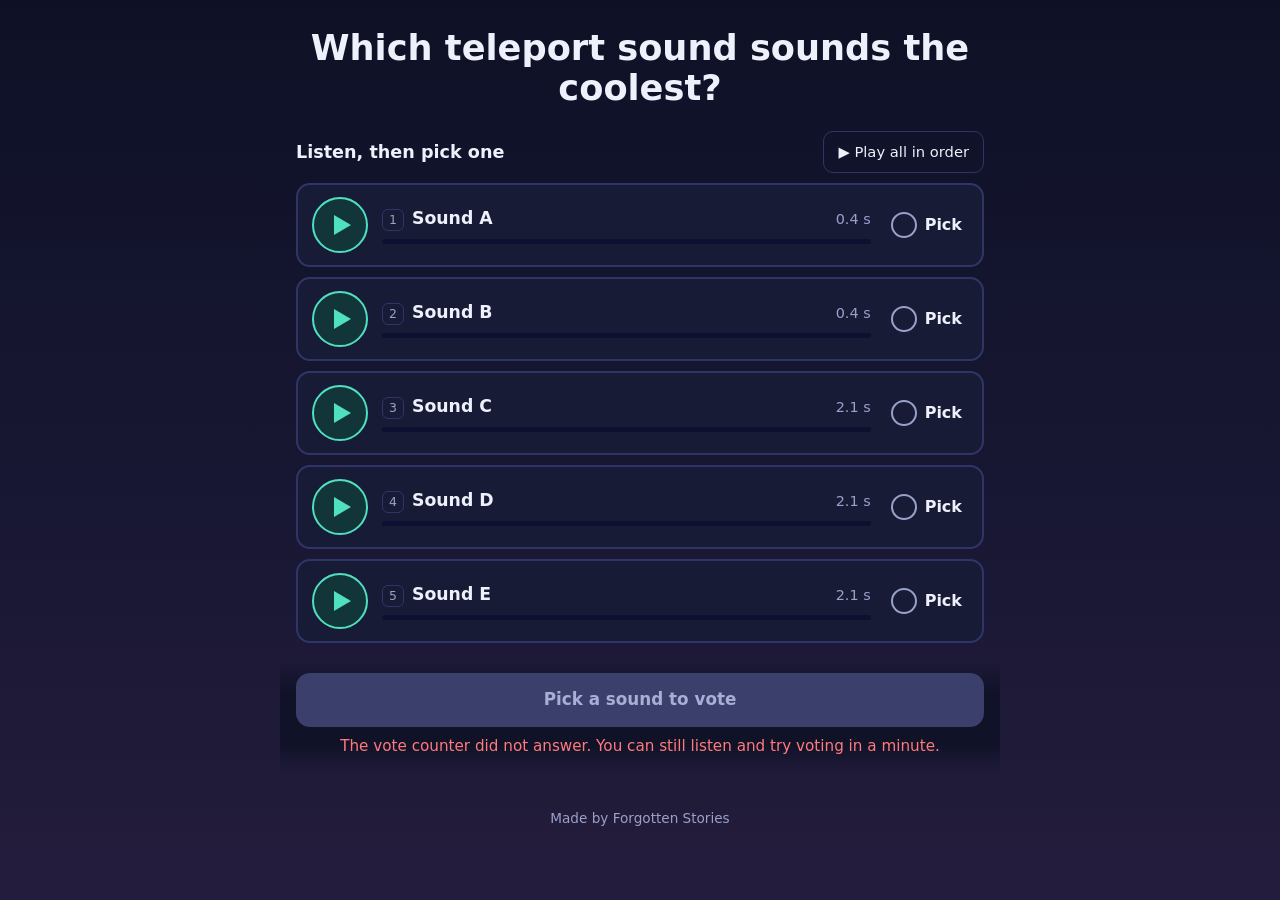
<file: index.html>
<!doctype html>
<html lang="en">
<head>
  <meta charset="utf-8">
  <meta name="viewport" content="width=device-width, initial-scale=1">
  <title>Sound poll</title>
  <meta name="description" content="Listen to the sounds and vote for your favourite.">
  <meta name="theme-color" content="#0e1126">
  <link rel="icon" href="data:image/svg+xml,%3Csvg xmlns='http://www.w3.org/2000/svg' viewBox='0 0 32 32'%3E%3Ccircle cx='16' cy='16' r='15' fill='%23171b36' stroke='%234fe0c0' stroke-width='2'/%3E%3Cpath d='M12 9l12 7-12 7z' fill='%234fe0c0'/%3E%3C/svg%3E">
  <link rel="stylesheet" href="css/style.css">
</head>
<body>
  <main class="wrap">
    <header class="head">
      <h1 id="title">Loading the poll…</h1>
      <p id="description" class="lead"></p>
    </header>

    <div id="banner" class="banner" hidden></div>

    <section aria-labelledby="listen-title">
      <div class="listen-head">
        <h2 id="listen-title">Listen, then pick one</h2>
        <button id="play-all" class="ghost" type="button">&#9654; Play all in order</button>
      </div>
      <ul id="options" class="options"></ul>
    </section>

    <div class="vote-bar">
      <button id="submit" class="primary" type="button" disabled>Pick a sound to vote</button>
      <p id="status" class="status" role="status" aria-live="polite"></p>
    </div>

    <section id="results" class="results" hidden aria-labelledby="results-title">
      <div class="results-head">
        <h2 id="results-title">Results</h2>
        <span id="results-total" class="muted"></span>
      </div>
      <ul id="results-list" class="results-list"></ul>
      <p class="results-foot">
        <button id="change-vote" class="link" type="button" hidden>Change my vote</button>
        <span id="results-updated" class="muted"></span>
      </p>
    </section>

    <footer class="foot">Made by Forgotten Stories</footer>
  </main>

  <noscript><p class="noscript">This poll needs JavaScript to play the sounds and count the votes.</p></noscript>
  <script src="config.js"></script>
  <script src="js/poll.js"></script>
  <script src="js/vote-page.js"></script>
</body>
</html>
</file>
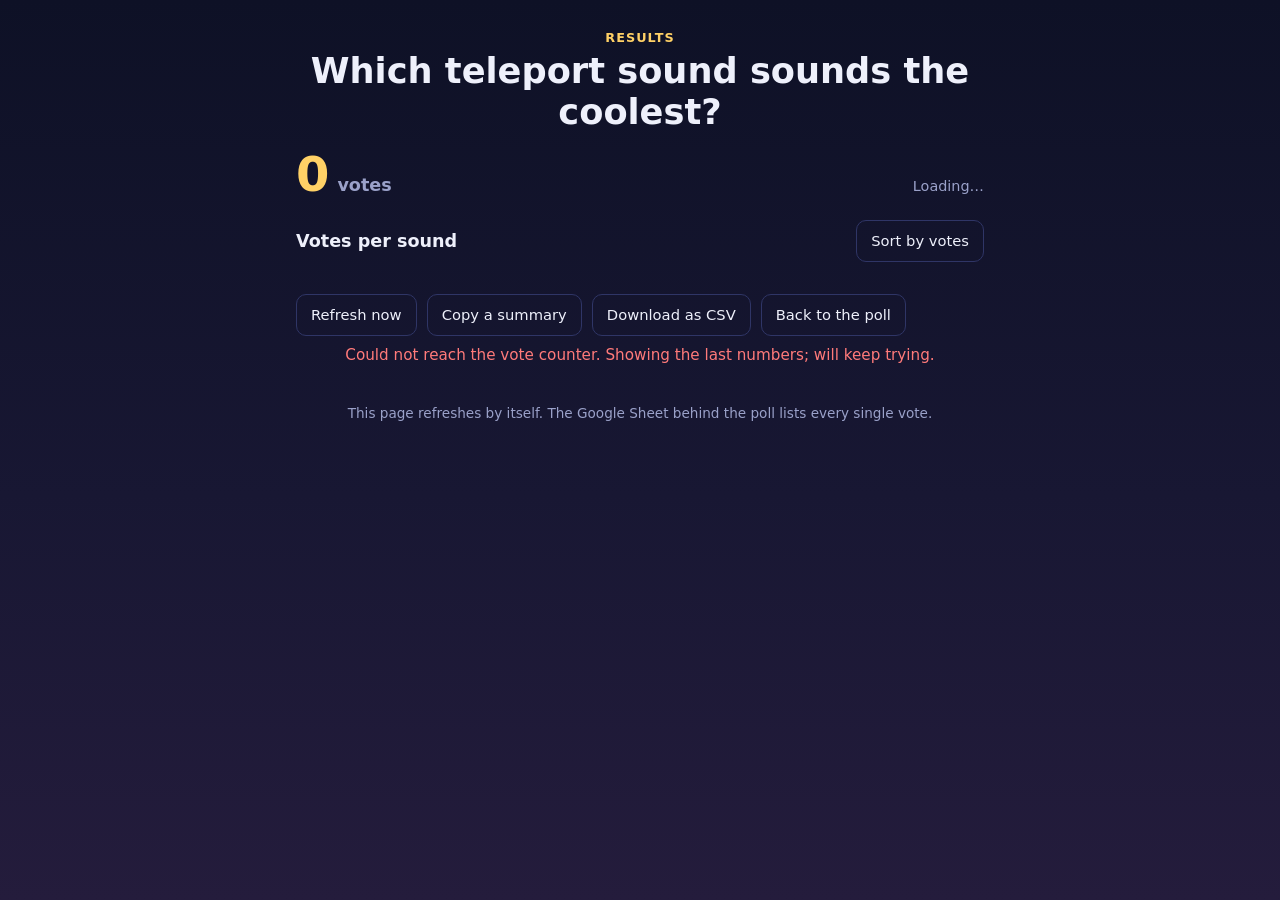
<file: results.html>
<!doctype html>
<html lang="en">
<head>
  <meta charset="utf-8">
  <meta name="viewport" content="width=device-width, initial-scale=1">
  <title>Poll results</title>
  <meta name="robots" content="noindex">
  <meta name="theme-color" content="#0e1126">
  <link rel="icon" href="data:image/svg+xml,%3Csvg xmlns='http://www.w3.org/2000/svg' viewBox='0 0 32 32'%3E%3Ccircle cx='16' cy='16' r='15' fill='%23171b36' stroke='%234fe0c0' stroke-width='2'/%3E%3Cpath d='M12 9l12 7-12 7z' fill='%234fe0c0'/%3E%3C/svg%3E">
  <link rel="stylesheet" href="css/style.css">
</head>
<body>
  <main class="wrap">
    <header class="head">
      <p class="eyebrow">Results</p>
      <h1 id="title">Loading…</h1>
      <p id="description" class="lead"></p>
    </header>

    <div id="banner" class="banner" hidden></div>

    <section class="totals" aria-live="polite">
      <div class="big"><span id="total">0</span><small id="total-label">votes</small></div>
      <div class="muted" id="updated">Loading…</div>
    </section>

    <section aria-labelledby="results-title">
      <div class="results-head">
        <h2 id="results-title">Votes per sound</h2>
        <button id="sort" class="ghost" type="button">Sort by votes</button>
      </div>
      <ul id="results-list" class="results-list"></ul>
    </section>

    <div class="actions">
      <button id="refresh" class="ghost" type="button">Refresh now</button>
      <button id="copy" class="ghost" type="button">Copy a summary</button>
      <button id="csv" class="ghost" type="button">Download as CSV</button>
      <a class="ghost as-button" href="index.html">Back to the poll</a>
    </div>
    <p id="status" class="status" role="status" aria-live="polite"></p>

    <footer class="foot">This page refreshes by itself. The Google Sheet behind the poll lists every single vote.</footer>
  </main>

  <noscript><p class="noscript">This page needs JavaScript.</p></noscript>
  <script src="config.js"></script>
  <script src="js/poll.js"></script>
  <script src="js/results-page.js"></script>
</body>
</html>
</file>
<file: css/style.css>
:root {
  --bg: #0e1126;
  --bg-2: #241c3c;
  --panel: #171b36;
  --panel-2: #1f2447;
  --line: #2f3566;
  --text: #eef0fb;
  --muted: #9aa1c9;
  --gold: #ffd166;
  --teal: #4fe0c0;
  --bad: #ff7a7a;
  --good: #7ee0a0;
  --radius: 14px;
  color-scheme: dark;
}

* { box-sizing: border-box; }

html { -webkit-text-size-adjust: 100%; }

body {
  margin: 0;
  min-height: 100vh;
  background: var(--bg) linear-gradient(180deg, var(--bg) 0%, #181733 55%, var(--bg-2) 100%) fixed;
  color: var(--text);
  font: 16px/1.5 system-ui, -apple-system, "Segoe UI", Roboto, "Helvetica Neue", Arial, sans-serif;
}

.wrap { max-width: 720px; margin: 0 auto; padding: 28px 16px 56px; }

.head { margin-bottom: 18px; text-align: center; }
.eyebrow { margin: 0 0 4px; color: var(--gold); font-weight: 700; letter-spacing: .08em; text-transform: uppercase; font-size: .8rem; }
h1 { margin: 0 0 6px; font-size: clamp(1.6rem, 5vw, 2.2rem); line-height: 1.15; }
h2 { margin: 0; font-size: 1.1rem; }
.lead { margin: 0; color: var(--muted); }
.muted { color: var(--muted); font-size: .9rem; }

.banner { margin: 0 0 18px; padding: 10px 14px; border-radius: 10px; border: 1px solid var(--line); background: var(--panel); font-size: .92rem; }
.banner.warn { border-color: #7a6320; background: #2a2412; color: #ffe9a8; }
.banner.info { border-color: #2d5a73; background: #122632; color: #bfe6ff; }

.listen-head, .results-head { display: flex; align-items: center; justify-content: space-between; gap: 12px; margin: 22px 0 10px; flex-wrap: wrap; }

button { font: inherit; color: inherit; cursor: pointer; }
button:focus-visible, input:focus-visible + span, .as-button:focus-visible { outline: 3px solid var(--gold); outline-offset: 2px; }

.ghost, .as-button {
  display: inline-block;
  padding: 9px 14px;
  border-radius: 10px;
  border: 1px solid var(--line);
  background: transparent;
  color: var(--text);
  text-decoration: none;
  font-size: .92rem;
}
.ghost:hover, .as-button:hover { background: var(--panel-2); }

.primary {
  width: 100%;
  min-height: 54px;
  padding: 12px 18px;
  border: 0;
  border-radius: var(--radius);
  background: var(--gold);
  color: #241a00;
  font-weight: 700;
  font-size: 1.05rem;
}
.primary:hover:not(:disabled) { filter: brightness(1.06); }
.primary:disabled { background: #3a3f6b; color: #a9aed6; cursor: not-allowed; }

.link { background: none; border: 0; padding: 0; color: var(--teal); text-decoration: underline; font-size: .92rem; }

/* ---- the list of sounds */
.options { list-style: none; margin: 0; padding: 0; display: grid; gap: 10px; }

.option {
  display: grid;
  grid-template-columns: 56px 1fr auto;
  align-items: center;
  gap: 14px;
  padding: 12px 14px;
  border: 2px solid var(--line);
  border-radius: var(--radius);
  background: var(--panel);
  cursor: pointer;
  transition: border-color .15s, background .15s;
}
.option:hover { background: var(--panel-2); }
.option.chosen { border-color: var(--gold); background: #2a2750; }
.option.playing { border-color: var(--teal); }
.option.chosen.playing { border-color: var(--gold); }

.play {
  width: 56px; height: 56px;
  display: grid; place-items: center;
  border-radius: 50%;
  border: 2px solid var(--teal);
  background: #12353a;
}
.play:hover { background: #17454b; }
.play.small { width: 34px; height: 34px; border-width: 2px; flex: none; }
.play-icon { width: 0; height: 0; margin-left: 4px; border-style: solid; border-width: 10px 0 10px 17px; border-color: transparent transparent transparent var(--teal); }
.play.small .play-icon { margin-left: 3px; border-width: 7px 0 7px 11px; }
.option.playing .play-icon, .play.playing .play-icon {
  margin: 0; width: 16px; height: 16px; border: 0; background: var(--teal); border-radius: 3px;
}
.play.small.playing .play-icon { width: 11px; height: 11px; }

.body { min-width: 0; }
.name-row { display: flex; align-items: baseline; gap: 8px; }
.key { display: inline-grid; place-items: center; width: 22px; height: 22px; border-radius: 6px; border: 1px solid var(--line); color: var(--muted); font-size: .78rem; flex: none; }
.name { font-weight: 700; font-size: 1.08rem; }
.length { margin-left: auto; font-variant-numeric: tabular-nums; }
.note { color: var(--muted); font-size: .92rem; margin-top: 2px; }
.bar { height: 5px; margin-top: 8px; border-radius: 3px; background: #0d1030; overflow: hidden; }
.bar i { display: block; height: 100%; width: 0; background: var(--teal); }
.problem { margin-top: 6px; color: var(--bad); font-size: .88rem; }
.option.broken { border-color: #7a3434; }

.pick { display: inline-flex; align-items: center; gap: 8px; padding: 8px 6px; cursor: pointer; font-weight: 600; }
.pick input { position: absolute; opacity: 0; width: 1px; height: 1px; }
.pick span { display: inline-flex; align-items: center; gap: 8px; }
.pick span::before { content: ""; width: 22px; height: 22px; border-radius: 50%; border: 2px solid var(--muted); background: transparent; display: inline-block; }
.pick input:checked + span::before { border-color: var(--gold); background: radial-gradient(circle, var(--gold) 0 45%, transparent 50%); }
.pick input:disabled + span { opacity: .6; }

.tip { margin: 10px 2px 0; color: var(--muted); font-size: .85rem; }

/* ---- vote button and status */
.vote-bar { position: sticky; bottom: 0; margin: 18px -16px 0; padding: 12px 16px 14px; background: linear-gradient(180deg, rgba(14, 17, 38, 0), rgba(14, 17, 38, .9) 30%, rgba(14, 17, 38, .9) 75%, rgba(14, 17, 38, 0)); }
.status { min-height: 1.4em; margin: 8px 0 0; text-align: center; font-size: .95rem; color: var(--muted); }
.status.good { color: var(--good); }
.status.bad { color: var(--bad); }

/* ---- results */
.results { margin-top: 18px; padding: 6px 16px 16px; border: 1px solid var(--line); border-radius: var(--radius); background: var(--panel); }
.results-list { list-style: none; margin: 0; padding: 0; display: grid; gap: 14px; }
.result-top { display: flex; justify-content: space-between; align-items: center; gap: 10px; flex-wrap: wrap; }
.result-name { display: inline-flex; align-items: center; gap: 8px; font-weight: 600; flex-wrap: wrap; }
.result-count { color: var(--muted); font-variant-numeric: tabular-nums; font-size: .92rem; }
.track { height: 12px; margin-top: 6px; border-radius: 7px; background: #0d1030; overflow: hidden; }
.track i { display: block; height: 100%; min-width: 0; border-radius: 7px; background: #6c74c9; transition: width .6s ease; }
.result.leader .track i { background: var(--teal); }
.result.mine .track i { background: var(--gold); }
.chip { display: inline-block; padding: 1px 8px; border-radius: 999px; font-size: .72rem; font-weight: 700; text-transform: uppercase; letter-spacing: .04em; }
.lead-chip { background: #12353a; color: var(--teal); border: 1px solid #1f6b66; }
.mine-chip { background: #3a3012; color: var(--gold); border: 1px solid #7a6320; }
.results-foot { display: flex; justify-content: space-between; gap: 10px; margin: 14px 0 0; flex-wrap: wrap; }

.totals { display: flex; align-items: baseline; justify-content: space-between; gap: 12px; flex-wrap: wrap; margin: 10px 0 8px; }
.big { font-size: 3rem; font-weight: 800; line-height: 1; color: var(--gold); }
.big small { margin-left: 8px; font-size: 1.1rem; font-weight: 600; color: var(--muted); }

.actions { display: flex; flex-wrap: wrap; gap: 10px; margin-top: 22px; }

.foot { margin-top: 36px; color: var(--muted); font-size: .85rem; text-align: center; }
.noscript { padding: 16px; text-align: center; color: var(--bad); }

[hidden] { display: none !important; }

@media (max-width: 460px) {
  .option { grid-template-columns: 48px 1fr; row-gap: 6px; }
  .play { width: 48px; height: 48px; }
  .pick { grid-column: 2; justify-self: start; padding-left: 0; }
}

@media (prefers-reduced-motion: reduce) {
  * { transition: none !important; }
}
</file>
